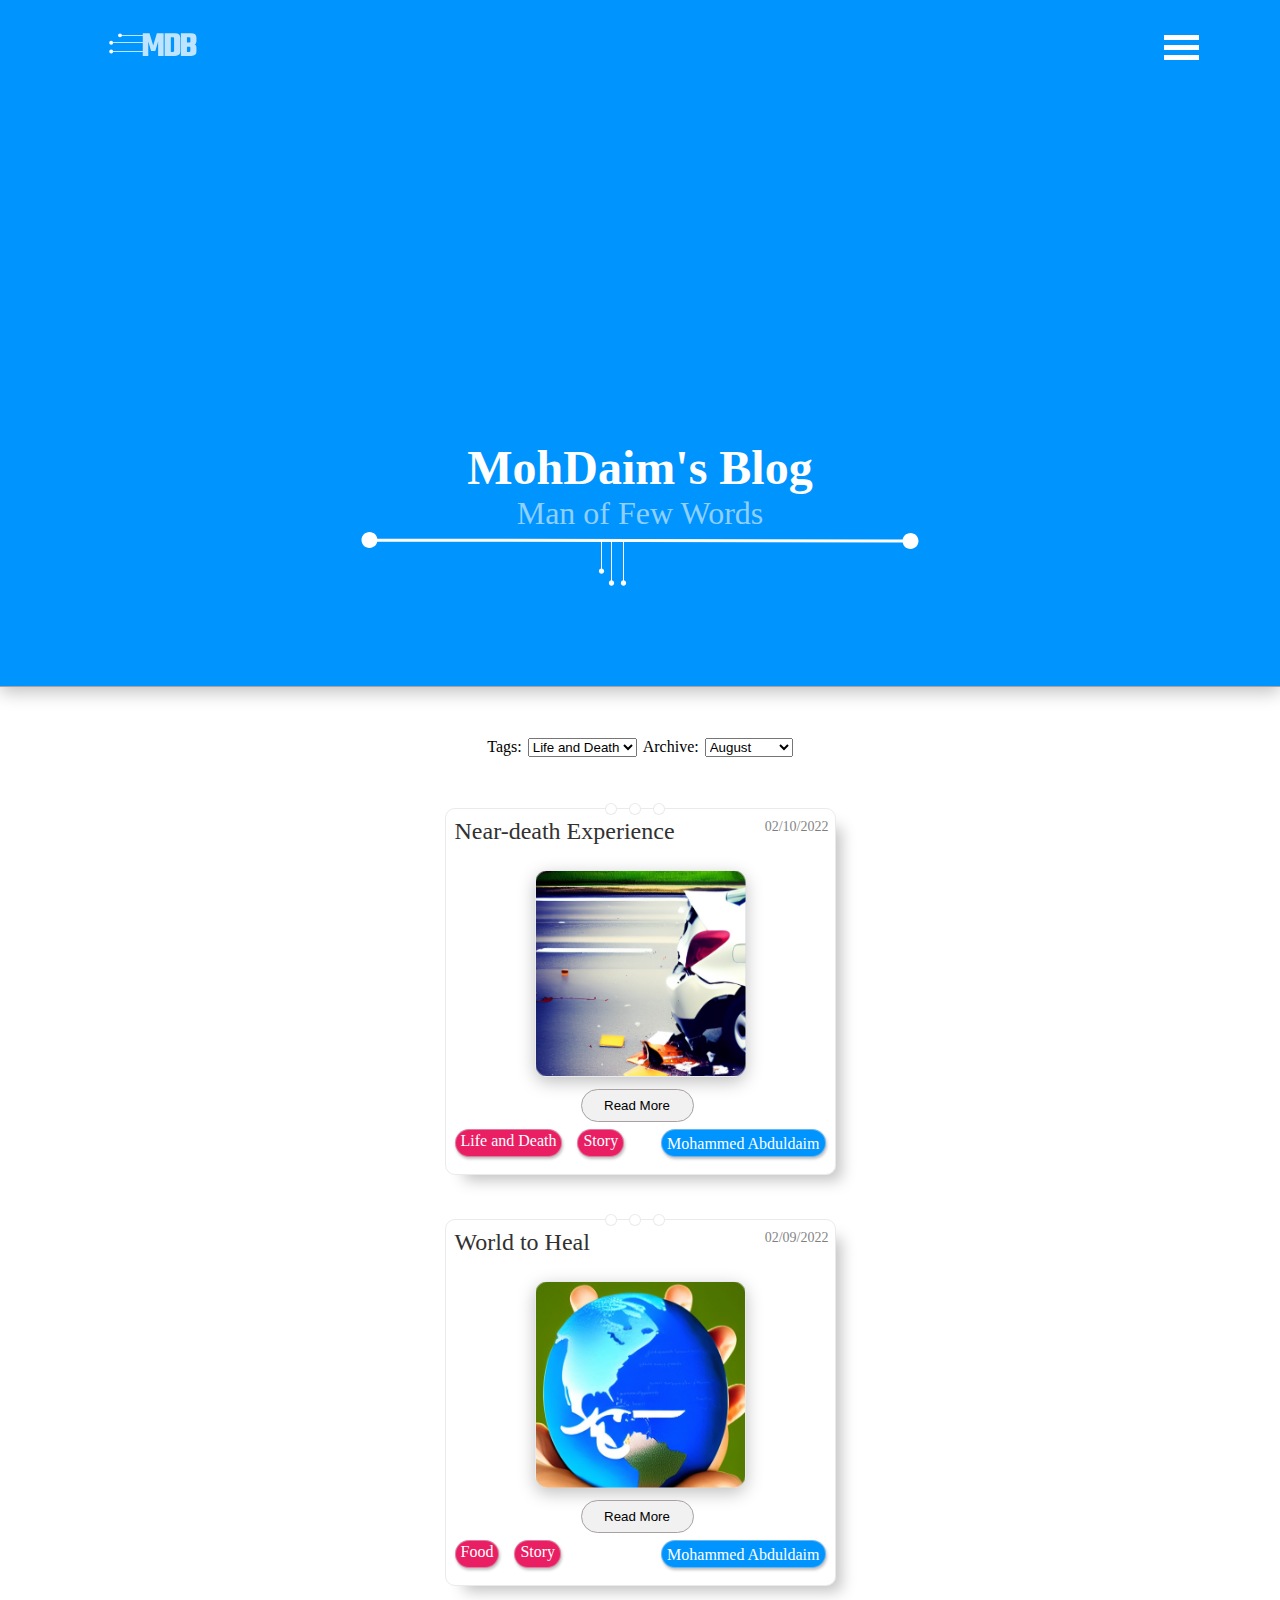
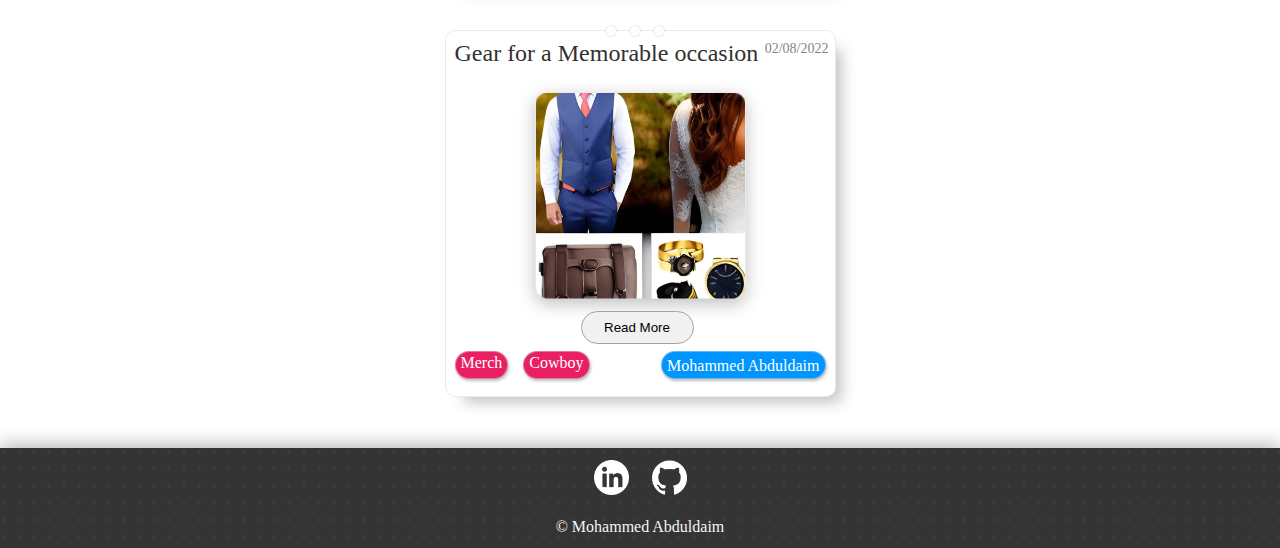
<file: index.html>
<!DOCTYPE html>
<html lang="en">

<head>
    <meta charset="UTF-8">
    <meta http-equiv="X-UA-Compatible" content="IE=edge">
    <meta name="viewport" content="width=device-width, initial-scale=1.0">
    <title>Document</title>
    <link href="./assets/css/homepage.css" rel="stylesheet">
    </link>
</head>

<body>
    <div id="content">
        <header id="hero">
            <section id="navbar">
                <div id="logo"></div>
                <nav id="nav-list">
                    <a class="nav-item" href="">Home</a>
                    <a class="nav-item" href="about.html">About</a>
                    <a class="nav-item" href="contact.html">Contact</a>
                </nav>
                <button id="burger-btn" onclick="showmenu()">
                    <div id="burger-menu"></div>
                </button>
            </section>
            <div id="mobile-navmenu">
                <nav id="mobile-navlist">
                    <a class="mobile-navitem" href="">Home</a>
                    <a class="mobile-navitem" href="about.html">About</a>
                    <a class="mobile-navitem" href="contant.html">Contact</a>
                </nav>
            </div>


            <section id="hero-core">
                <section id="hero-main">
                    <span class="hero-headline" id="title">MohDaim's Blog</span>
                    <span class="hero-headline" id="subtitle">Man of Few Words</span>
                </section>
                <div id="line-cont">
                    <svg width="558" height="54" viewBox="0 0 558 54" fill="none" xmlns="http://www.w3.org/2000/svg">
                        <path id="fline"
                            d="M0.500014 7.98521C0.491847 12.4035 4.06694 15.9918 8.48521 16C12.9035 16.0082 16.4918 12.4331 16.5 8.01479C16.5082 3.59652 12.9331 0.00818069 8.51479 1.38283e-05C4.09652 -0.00815303 0.508181 3.56694 0.500014 7.98521ZM541.5 8.98521C541.492 13.4035 545.067 16.9918 549.485 17C553.903 17.0082 557.492 13.4331 557.5 9.01479C557.508 4.59652 553.933 1.00818 549.515 1.00001C545.096 0.991847 541.508 4.56694 541.5 8.98521ZM8.49723 9.5L549.497 10.5L549.503 7.5L8.50277 6.5L8.49723 9.5Z"
                            fill="white" />
                        <path
                            d="M240.5 41.7311C241.973 41.7311 243.167 40.5372 243.167 39.0645C243.167 37.5917 241.973 36.3978 240.5 36.3978C239.027 36.3978 237.833 37.5917 237.833 39.0645C237.833 40.5372 239.027 41.7311 240.5 41.7311ZM241 39.0645V8H240V39.0645H241Z"
                            fill="white" />
                        <path
                            d="M250.5 53.6989C251.973 53.6989 253.167 52.505 253.167 51.0322C253.167 49.5595 251.973 48.3656 250.5 48.3656C249.027 48.3656 247.833 49.5595 247.833 51.0322C247.833 52.505 249.027 53.6989 250.5 53.6989ZM251 51.0322V8.03223H250V51.0322H251Z"
                            fill="white" />
                        <path
                            d="M262.5 53.6667C263.973 53.6667 265.167 52.4728 265.167 51C265.167 49.5272 263.973 48.3333 262.5 48.3333C261.027 48.3333 259.833 49.5272 259.833 51C259.833 52.4728 261.027 53.6667 262.5 53.6667ZM263 51V8H262V51H263Z"
                            fill="white" />
                    </svg>
                </div>
            </section>
        </header>
        <section id="sidebar-mobile">
            <span>Tags: </span>
            <select id="tag-drp">
                <option value="Life and Death">Life and Death</option>
                <option value="Story">Story</option>
                <option value="Food">Food</option>
                <option value="Cowboy">Cowboy</option>
                <option value="Merch">Merch</option>
            </select>
            <span>Archive: </span>
            <select id="date-drp">
                <option value="08">August</option>
                <option value="09">September</option>
                <option value="10">October</option>
            </select>
            <button class="clear" id="clearbtn" onclick="removeFilter()">X</button>
        </section>
        <main class="comp" id="main">
            <div class="card">
                <div class="decoration">
                    <div class="circle" id="c1"></div>
                    <div class="circle" id="c2"></div>
                    <div class="circle" id="c3"></div>
                </div>
                <div class="card-content">
                    <div class="post-head">
                        <div class="post-title-cont">

                            <span class="post-title">Near-death Experience</span>

                        </div>
                        <div class="post-date">02/10/2022</div>
                    </div>
                    <div class="post-body">
                        <div class="post-img" id="post-1"></div>
                        <button class="post-action" onclick="location.href='posts/p-001.html'">Read More</button>
                    </div>

                    <div class="post-meta">
                        <div class="tags">
                            <div class="tag">Life and Death</div>
                            <div class="tag">Story</div>
                        </div>
                        <div class="post-author"><a href="#">Mohammed Abduldaim</a></div>
                    </div>
                    <div class="bottom-decoration"></div>
                </div>
            </div>
            <div class="card">
                <div class="decoration">
                    <div class="circle" id="c1"></div>
                    <div class="circle" id="c2"></div>
                    <div class="circle" id="c3"></div>
                </div>
                <div class="card-content">
                    <div class="post-head">
                        <div class="post-title-cont">

                            <span class="post-title">World to Heal</span>

                        </div>
                        <div class="post-date">02/09/2022</div>
                    </div>
                    <div class="post-body">
                        <div class="post-img" id="post-2"></div>
                        <button class="post-action" onclick="location.href='posts/p-002.html'">Read More</button>
                    </div>

                    <div class="post-meta">
                        <div class="tags">
                            <div class="tag">Food</div>
                            <div class="tag">Story</div>
                        </div>
                        <div class="post-author"><a href="#">Mohammed Abduldaim</a></div>
                    </div>
                    <div class="bottom-decoration"></div>
                </div>
            </div>
            <div class="card">
                <div class="decoration">
                    <div class="circle" id="c1"></div>
                    <div class="circle" id="c2"></div>
                    <div class="circle" id="c3"></div>
                </div>
                <div class="card-content">
                    <div class="post-head">
                        <div class="post-title-cont">

                            <span class="post-title">Gear for a Memorable occasion</span>

                        </div>
                        <div class="post-date">02/08/2022</div>
                    </div>
                    <div class="post-body">
                        <div class="post-img" id="post-3"></div>
                        <button class="post-action" onclick="location.href='posts/p-003.html'">Read More</button>
                    </div>

                    <div class="post-meta">
                        <div class="tags">
                            <div class="tag">Merch</div>
                            <div class="tag">Cowboy</div>
                        </div>
                        <div class="post-author"><a href="#">Mohammed Abduldaim</a></div>
                    </div>
                    <div class="bottom-decoration"></div>
                </div>
            </div>
        </main>

        <aside class="comp" id="sidebar-pc">
            <section class="card side-item" id="side-filter">
                <div class="decoration sdi-top-dec" id="">
                    <div class="circle"></div>
                    <div class="circle"></div>
                    <div class="circle"></div>
                </div>
                <main id="filter-content">
                    <section class="filter">
                        <span class="clear"><a class="filter-link" href="javascript:removeFilter()">clear</a></span>
                        <span class="filter-title">Tags</span>
                        <ul>
                            <a class="filter-link" href="javascript:filterPostsByTag('Life and Death')">
                                <li>Life and Death</li>
                            </a>
                            <a class="filter-link" href="javascript:filterPostsByTag('Story')">
                                <li>Story</li>
                            </a>
                            <a class="filter-link" href="javascript:filterPostsByTag('Food')">
                                <li>Food</li>
                            </a>
                            <a class="filter-link" href="javascript:filterPostsByTag('Cowboy')">
                                <li>Cowboy</li>
                            </a>
                            <a class="filter-link" href="javascript:filterPostsByTag('Merch')">
                                <li>Merch</li>
                            </a>
                        </ul>


                    </section>
                    <section class="filter">
                        <span class="filter-title">Archive</span>
                        <ul>
                            <a class="filter-link" href="javascript:filterPostsByDate('08')">
                                <li>August</li>
                            </a>
                            <a class="filter-link" href="javascript:filterPostsByDate('09')">
                                <li>September</li>
                            </a>
                            <a class="filter-link" href="javascript:filterPostsByDate('10')">
                                <li>October</li>
                            </a>
                        </ul>

                    </section>

                </main>

                <div class="decoration sdi-bottom-dec">
                    <div class="circle"></div>
                    <div class="circle"></div>
                    <div class="circle"></div>
                </div>
            </section>
        </aside>
        <footer class="comp" id="footer">
            <section id="socials">
                <img class="social-icon" id="li" alt="linkedin" src="assets/img/lin.png">
                <img class="social-icon" id="gh" alt="github" src="assets/img/gh.png">
            </section>
            <span id="footer-rights">© Mohammed Abduldaim</span>
        </footer>
    </div>
    <script src="assets/js/filter.js"></script>
    <script src="assets/js/nav.js"></script>
<script id="LabeahWebChatBotPlug" data-cid="79ff3456efb98bf327e4791ad8290debd4320e8d" src="https://flitc-webchat.s3.amazonaws.com/chatbot.min.js"></script>
</body>

</html>
</file>
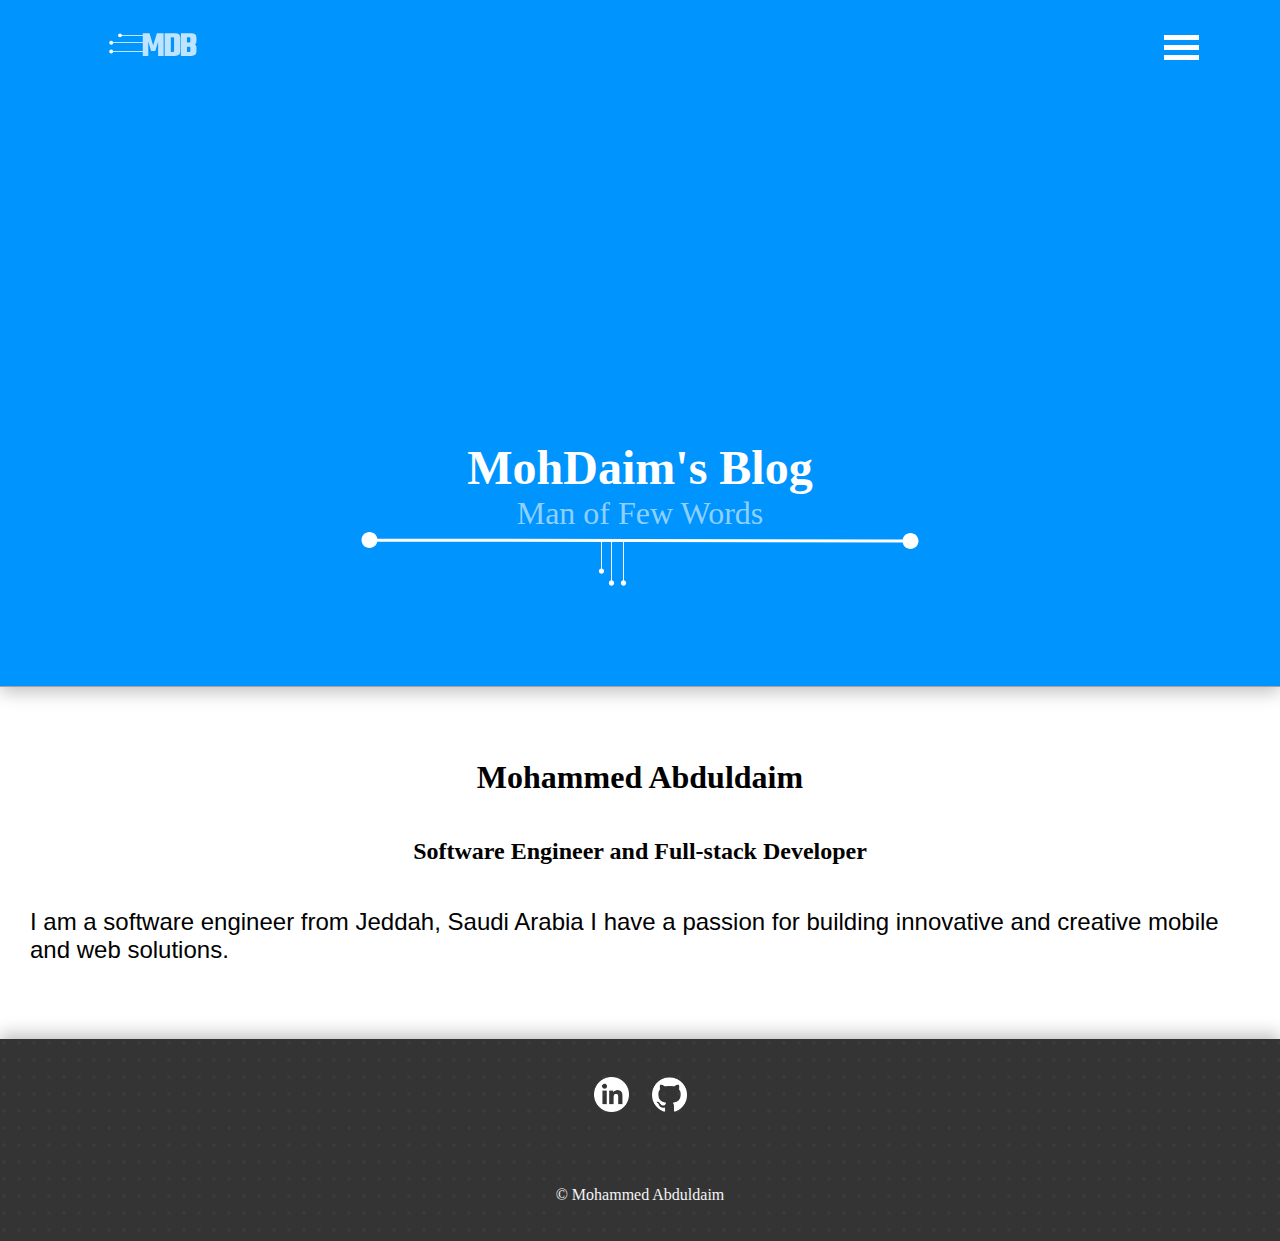
<file: about.html>
<!DOCTYPE html>
<html lang="en">

<head>
    <meta charset="UTF-8">
    <meta http-equiv="X-UA-Compatible" content="IE=edge">
    <meta name="viewport" content="width=device-width, initial-scale=1.0">
    <link href="assets/css/about.css" rel="stylesheet">
    </link>
    <title>Document</title>
</head>

<body>
    <div id="content">
        <header id="hero">
            <section id="navbar">
                <div id="logo"></div>
                <nav id="nav-list">
                    <a class="nav-item" href="index.html">Home</a>
                    <a class="nav-item" href="">About</a>
                    <a class="nav-item" href="contact.html">Contact</a>
                </nav>
                <button id="burger-btn" onclick="showmenu()">
                    <div id="burger-menu"></div>
                </button>
            </section>
            <div id="mobile-navmenu">
                <nav id="mobile-navlist">
                    <a class="mobile-navitem" href="index.html">Home</a>
                    <a class="mobile-navitem" href="">About</a>
                    <a class="mobile-navitem" href="contant.html">Contact</a>
                </nav>
            </div>


            <section id="hero-core">
                <section id="hero-main">
                    <span class="hero-headline" id="title">MohDaim's Blog</span>
                    <span class="hero-headline" id="subtitle">Man of Few Words</span>
                </section>
                <div id="line-cont">
                    <svg width="558" height="54" viewBox="0 0 558 54" fill="none" xmlns="http://www.w3.org/2000/svg">
                        <path id="fline"
                            d="M0.500014 7.98521C0.491847 12.4035 4.06694 15.9918 8.48521 16C12.9035 16.0082 16.4918 12.4331 16.5 8.01479C16.5082 3.59652 12.9331 0.00818069 8.51479 1.38283e-05C4.09652 -0.00815303 0.508181 3.56694 0.500014 7.98521ZM541.5 8.98521C541.492 13.4035 545.067 16.9918 549.485 17C553.903 17.0082 557.492 13.4331 557.5 9.01479C557.508 4.59652 553.933 1.00818 549.515 1.00001C545.096 0.991847 541.508 4.56694 541.5 8.98521ZM8.49723 9.5L549.497 10.5L549.503 7.5L8.50277 6.5L8.49723 9.5Z"
                            fill="white" />
                        <path
                            d="M240.5 41.7311C241.973 41.7311 243.167 40.5372 243.167 39.0645C243.167 37.5917 241.973 36.3978 240.5 36.3978C239.027 36.3978 237.833 37.5917 237.833 39.0645C237.833 40.5372 239.027 41.7311 240.5 41.7311ZM241 39.0645V8H240V39.0645H241Z"
                            fill="white" />
                        <path
                            d="M250.5 53.6989C251.973 53.6989 253.167 52.505 253.167 51.0322C253.167 49.5595 251.973 48.3656 250.5 48.3656C249.027 48.3656 247.833 49.5595 247.833 51.0322C247.833 52.505 249.027 53.6989 250.5 53.6989ZM251 51.0322V8.03223H250V51.0322H251Z"
                            fill="white" />
                        <path
                            d="M262.5 53.6667C263.973 53.6667 265.167 52.4728 265.167 51C265.167 49.5272 263.973 48.3333 262.5 48.3333C261.027 48.3333 259.833 49.5272 259.833 51C259.833 52.4728 261.027 53.6667 262.5 53.6667ZM263 51V8H262V51H263Z"
                            fill="white" />
                    </svg>
                </div>
            </section>
        </header>
        <main>
            <h1>Mohammed Abduldaim</h1>
            <h2>Software Engineer and Full-stack Developer</h2>
            <p>I am a software engineer from Jeddah, Saudi Arabia
                I have a passion for building innovative and creative
                mobile and web solutions. </p>
                
        </main>
        
        <footer class="comp" id="footer">
            <section id="socials">
                <img class="social-icon" id="li" src="assets/img/lin.png">
                <img class="social-icon" id="gh" src="assets/img/gh.png">
            </section>
            <span id="footer-rights">© Mohammed Abduldaim</span>
        </footer>
    </div>
    <script src="../assets/js/nav.js"></script>
</body>

</html>
</file>
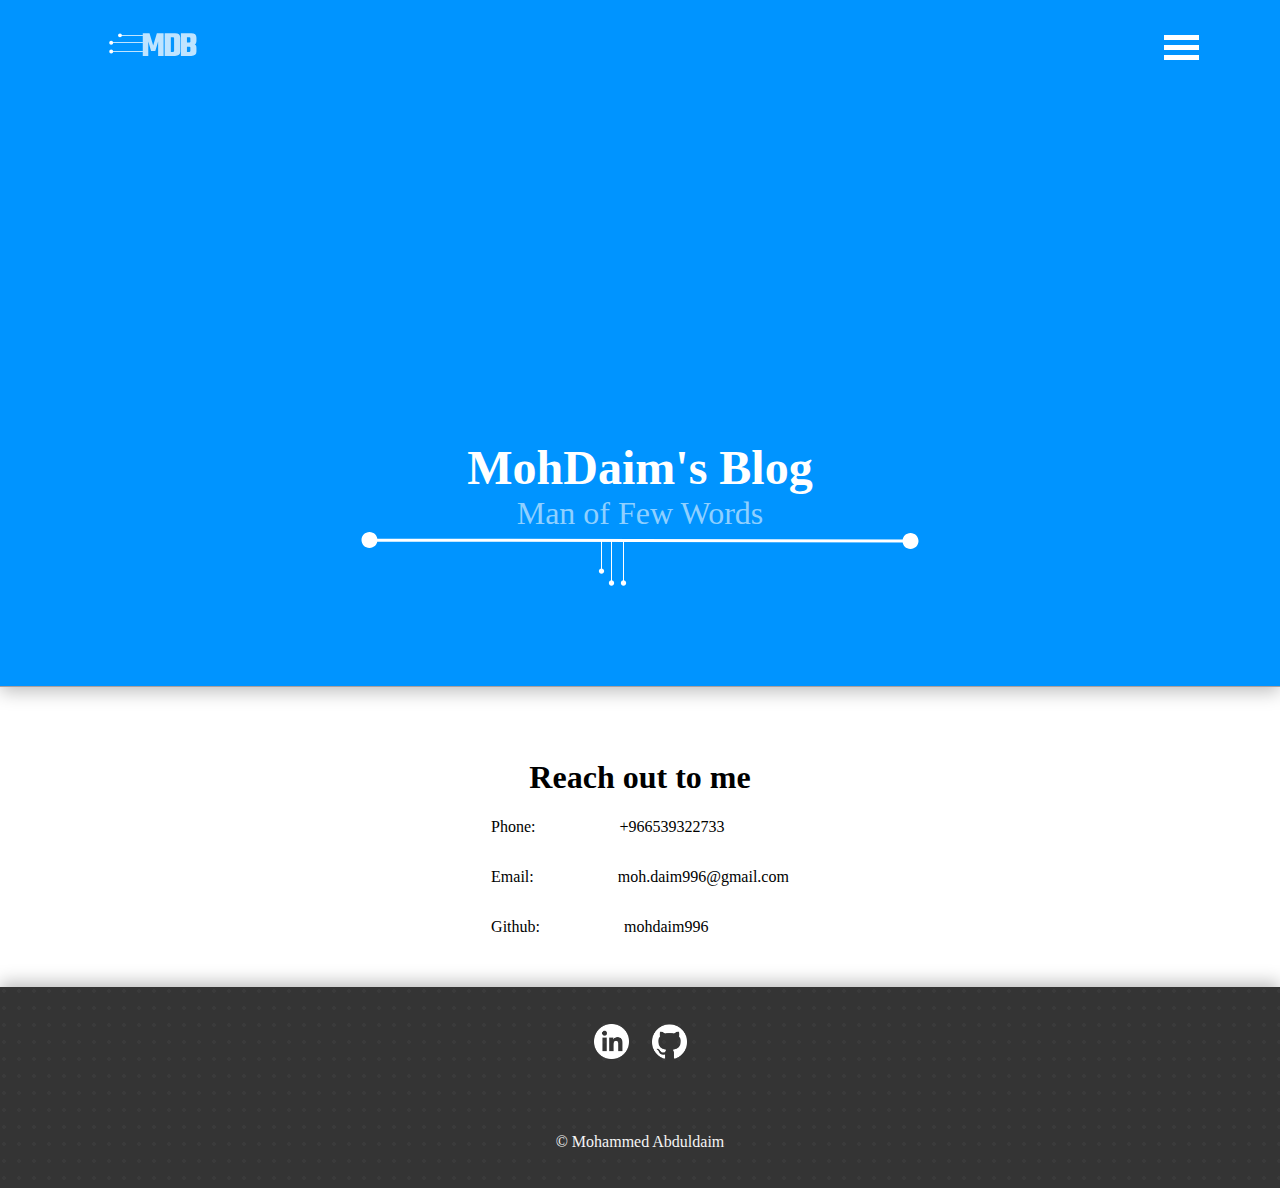
<file: contact.html>
<!DOCTYPE html>
<html lang="en">

<head>
    <meta charset="UTF-8">
    <meta http-equiv="X-UA-Compatible" content="IE=edge">
    <meta name="viewport" content="width=device-width, initial-scale=1.0">
    <link href="assets/css/contact.css" rel="stylesheet">
    </link>
    <title>Document</title>
</head>

<body>
    <div id="content">
        <header id="hero">
            <section id="navbar">
                <div id="logo"></div>
                <nav id="nav-list">
                    <a class="nav-item" href="index.html">Home</a>
                    <a class="nav-item" href="about.html">About</a>
                    <a class="nav-item" href="">Contact</a>
                </nav>
                <button id="burger-btn" onclick="showmenu()">
                    <div id="burger-menu"></div>
                </button>
            </section>
            <div id="mobile-navmenu">
                <nav id="mobile-navlist">
                    <a class="mobile-navitem" href="index.html">Home</a>
                    <a class="mobile-navitem" href="about.html">About</a>
                    <a class="mobile-navitem" href="">Contact</a>
                </nav>
            </div>


            <section id="hero-core">
                <section id="hero-main">
                    <span class="hero-headline" id="title">MohDaim's Blog</span>
                    <span class="hero-headline" id="subtitle">Man of Few Words</span>
                </section>
                <div id="line-cont">
                    <svg width="558" height="54" viewBox="0 0 558 54" fill="none" xmlns="http://www.w3.org/2000/svg">
                        <path id="fline"
                            d="M0.500014 7.98521C0.491847 12.4035 4.06694 15.9918 8.48521 16C12.9035 16.0082 16.4918 12.4331 16.5 8.01479C16.5082 3.59652 12.9331 0.00818069 8.51479 1.38283e-05C4.09652 -0.00815303 0.508181 3.56694 0.500014 7.98521ZM541.5 8.98521C541.492 13.4035 545.067 16.9918 549.485 17C553.903 17.0082 557.492 13.4331 557.5 9.01479C557.508 4.59652 553.933 1.00818 549.515 1.00001C545.096 0.991847 541.508 4.56694 541.5 8.98521ZM8.49723 9.5L549.497 10.5L549.503 7.5L8.50277 6.5L8.49723 9.5Z"
                            fill="white" />
                        <path
                            d="M240.5 41.7311C241.973 41.7311 243.167 40.5372 243.167 39.0645C243.167 37.5917 241.973 36.3978 240.5 36.3978C239.027 36.3978 237.833 37.5917 237.833 39.0645C237.833 40.5372 239.027 41.7311 240.5 41.7311ZM241 39.0645V8H240V39.0645H241Z"
                            fill="white" />
                        <path
                            d="M250.5 53.6989C251.973 53.6989 253.167 52.505 253.167 51.0322C253.167 49.5595 251.973 48.3656 250.5 48.3656C249.027 48.3656 247.833 49.5595 247.833 51.0322C247.833 52.505 249.027 53.6989 250.5 53.6989ZM251 51.0322V8.03223H250V51.0322H251Z"
                            fill="white" />
                        <path
                            d="M262.5 53.6667C263.973 53.6667 265.167 52.4728 265.167 51C265.167 49.5272 263.973 48.3333 262.5 48.3333C261.027 48.3333 259.833 49.5272 259.833 51C259.833 52.4728 261.027 53.6667 262.5 53.6667ZM263 51V8H262V51H263Z"
                            fill="white" />
                    </svg>
                </div>
            </section>
        </header>
        <main>
            <h1>Reach out to me</h1>
            <section id="contacts">
                <section class="contact-row">
                    <span>Phone:</span><span>+966539322733</span>
                </section>
                <section class="contact-row">
                    <span>Email:</span><span>moh.daim996@gmail.com</span>
                </section>
                <section class="contact-row">
                    <span>Github:</span><span>mohdaim996</span>
                </section>
            </section>


        </main>

        <footer class="comp" id="footer">
            <section id="socials">
                <img class="social-icon" id="li" src="assets/img/lin.png">
                <img class="social-icon" id="gh" src="assets/img/gh.png">
            </section>
            <span id="footer-rights">© Mohammed Abduldaim</span>
        </footer>
    </div>
    <script src="../assets/js/nav.js"></script>
</body>

</html>
</file>
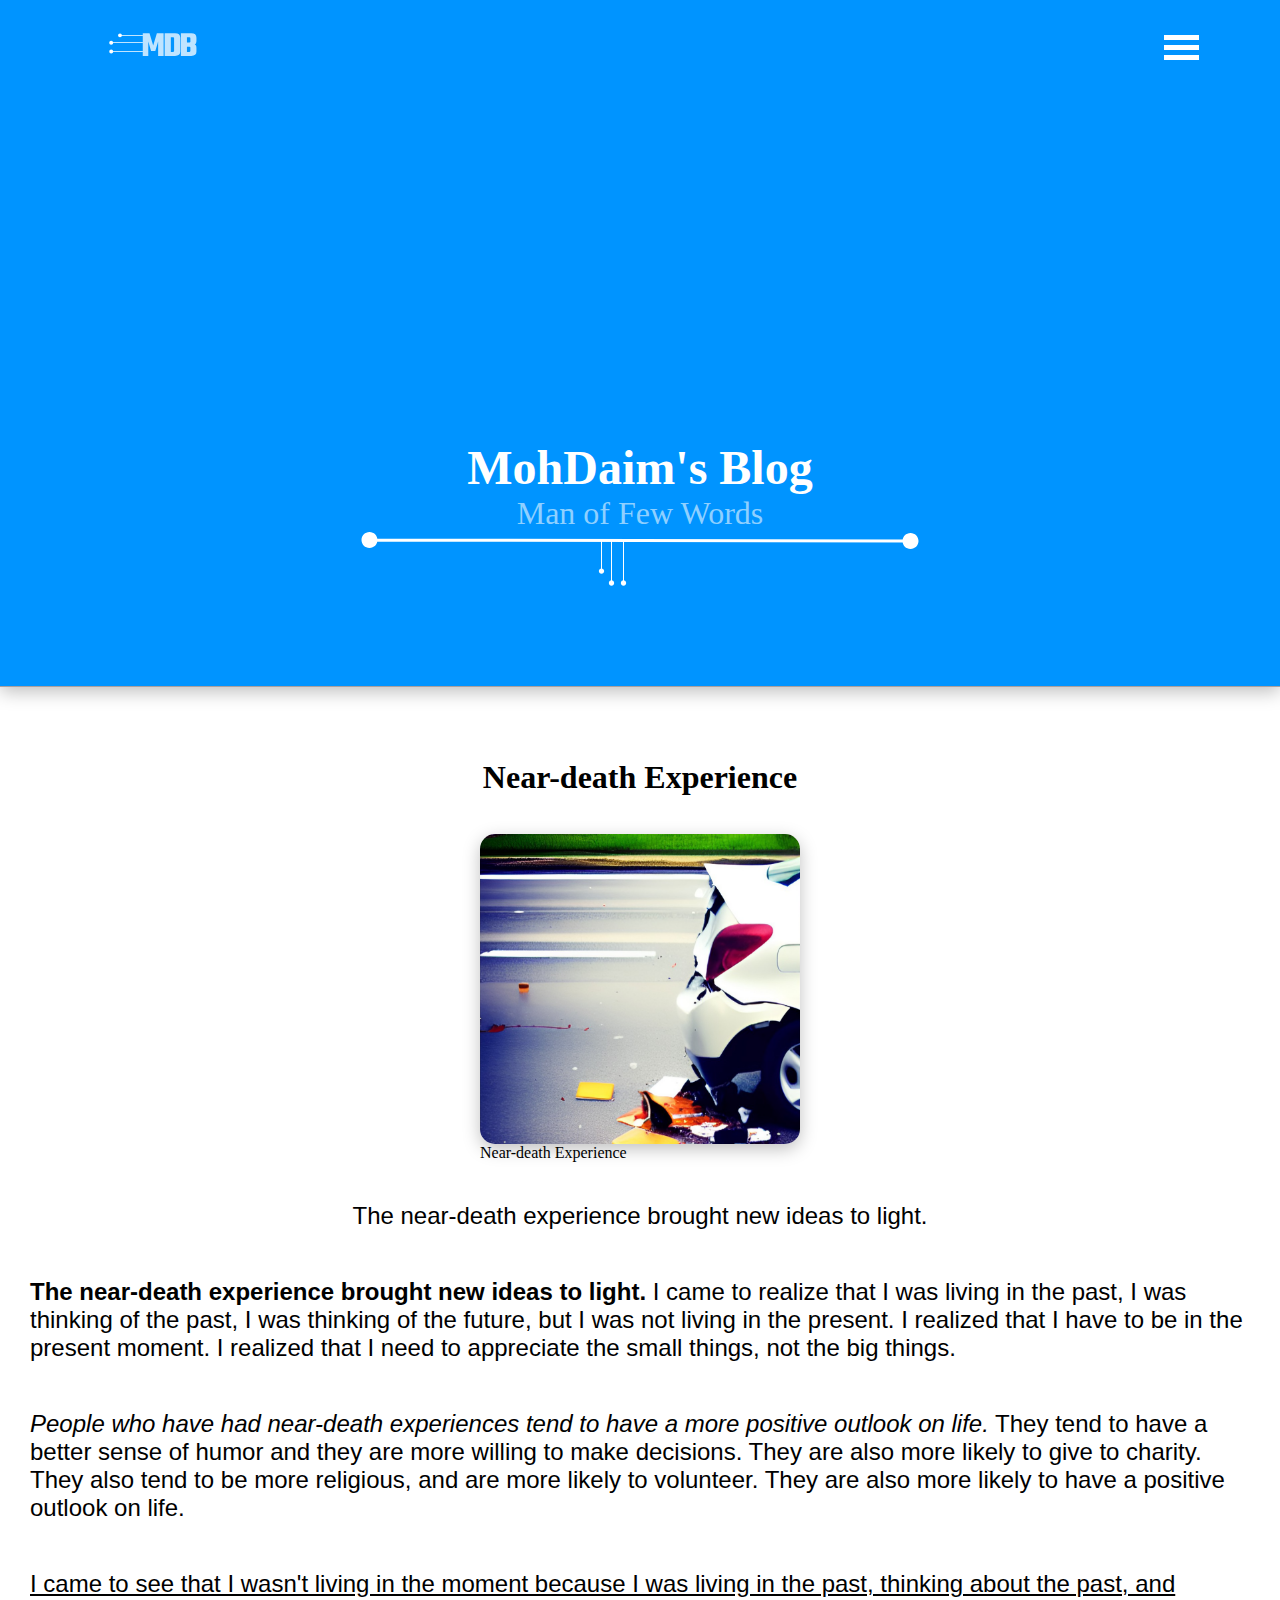
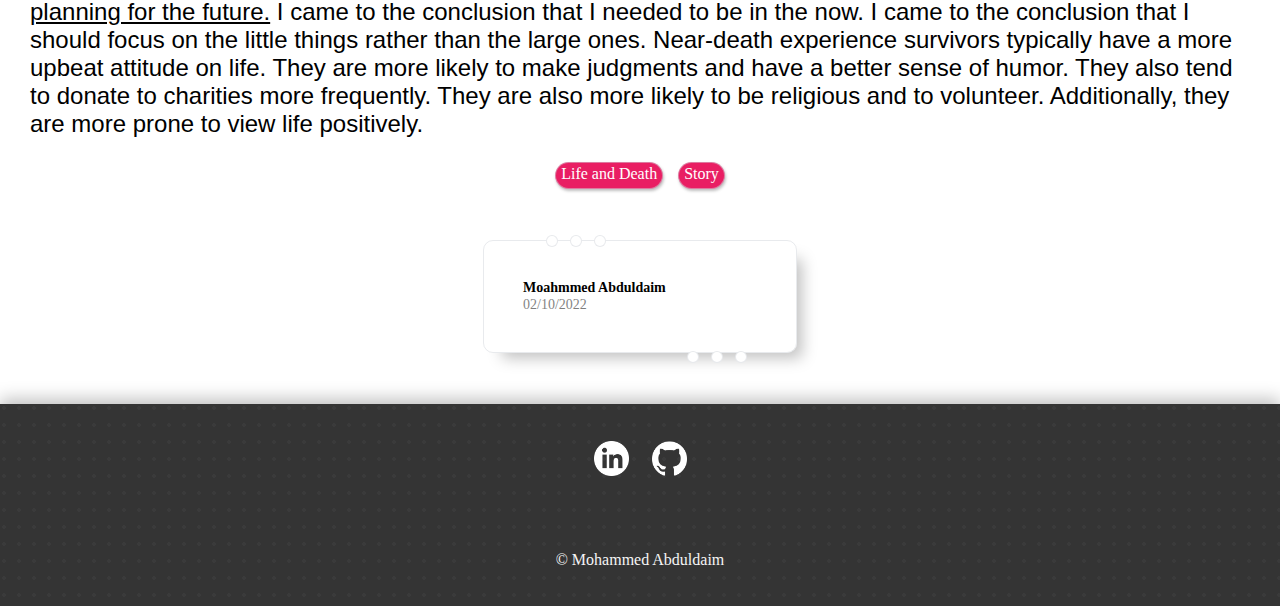
<file: posts/p-001.html>
<!DOCTYPE html>
<html lang="en">

<head>
    <meta charset="UTF-8">
    <meta http-equiv="X-UA-Compatible" content="IE=edge">
    <meta name="viewport" content="width=device-width, initial-scale=1.0">
    <link href="../assets/css/posts.css" rel="stylesheet">
    </link>
    <title>Document</title>
</head>

<body>
    <div id="content">
        <header id="hero">
            <section id="navbar">
                <div id="logo"></div>
                <nav id="nav-list">
                    <a class="nav-item" href="../index.html">Home</a>
                    <a class="nav-item" href="../about.html">About</a>
                    <a class="nav-item" href="../contact.html">Contact</a>
                </nav>
                <button id="burger-btn" onclick="showmenu()">
                    <div id="burger-menu"></div>
                </button>
            </section>
            <div id="mobile-navmenu">
                <nav id="mobile-navlist">
                    <a class="mobile-navitem" href="../index.html">Home</a>
                    <a class="mobile-navitem" href="../about.html">About</a>
                    <a class="mobile-navitem" href="../contant.html">Contact</a>
                </nav>
            </div>


            <section id="hero-core">
                <section id="hero-main">
                    <span class="hero-headline" id="title">MohDaim's Blog</span>
                    <span class="hero-headline" id="subtitle">Man of Few Words</span>
                </section>
                <div id="line-cont">
                    <svg width="558" height="54" viewBox="0 0 558 54" fill="none" xmlns="http://www.w3.org/2000/svg">
                        <path id="fline"
                            d="M0.500014 7.98521C0.491847 12.4035 4.06694 15.9918 8.48521 16C12.9035 16.0082 16.4918 12.4331 16.5 8.01479C16.5082 3.59652 12.9331 0.00818069 8.51479 1.38283e-05C4.09652 -0.00815303 0.508181 3.56694 0.500014 7.98521ZM541.5 8.98521C541.492 13.4035 545.067 16.9918 549.485 17C553.903 17.0082 557.492 13.4331 557.5 9.01479C557.508 4.59652 553.933 1.00818 549.515 1.00001C545.096 0.991847 541.508 4.56694 541.5 8.98521ZM8.49723 9.5L549.497 10.5L549.503 7.5L8.50277 6.5L8.49723 9.5Z"
                            fill="white" />
                        <path
                            d="M240.5 41.7311C241.973 41.7311 243.167 40.5372 243.167 39.0645C243.167 37.5917 241.973 36.3978 240.5 36.3978C239.027 36.3978 237.833 37.5917 237.833 39.0645C237.833 40.5372 239.027 41.7311 240.5 41.7311ZM241 39.0645V8H240V39.0645H241Z"
                            fill="white" />
                        <path
                            d="M250.5 53.6989C251.973 53.6989 253.167 52.505 253.167 51.0322C253.167 49.5595 251.973 48.3656 250.5 48.3656C249.027 48.3656 247.833 49.5595 247.833 51.0322C247.833 52.505 249.027 53.6989 250.5 53.6989ZM251 51.0322V8.03223H250V51.0322H251Z"
                            fill="white" />
                        <path
                            d="M262.5 53.6667C263.973 53.6667 265.167 52.4728 265.167 51C265.167 49.5272 263.973 48.3333 262.5 48.3333C261.027 48.3333 259.833 49.5272 259.833 51C259.833 52.4728 261.027 53.6667 262.5 53.6667ZM263 51V8H262V51H263Z"
                            fill="white" />
                    </svg>
                </div>
            </section>
        </header>
        <main>
            <h1>Near-death Experience</h1>
            <figure>
                <div class="post-img" id="post-1-img"></div>
                <figcaption>Near-death Experience</figcaption>
            </figure>
            <!--content-->
            <blockquote>The near-death experience brought new ideas to light.</blockquote>

            <p><b>The near-death experience brought new ideas to light.</b>
                I came to realize that I was living in the past, I was thinking of the past, I was thinking of the
                future, but I was not living in the present.
                I realized that I have to be in the present moment.
                I realized that I need to appreciate the small things, not the big things.</p>

            <p><em>People who have had near-death experiences tend to have a more positive outlook on life.</em>
                They tend to have a better sense of humor and they are more willing to make decisions.
                They are also more likely to give to charity.
                They also tend to be more religious, and are more likely to volunteer.
                They are also more likely to have a positive outlook on life.</p>

            <p><u>I came to see that I wasn't living in the moment because I was living in the past, thinking about the
                past, and planning for the future.</u>
                I came to the conclusion that I needed to be in the now.
                I came to the conclusion that I should focus on the little things rather than the large ones.
                Near-death experience survivors typically have a more upbeat attitude on life.
                They are more likely to make judgments and have a better sense of humor.
                They also tend to donate to charities more frequently.
                They are also more likely to be religious and to volunteer.
                Additionally, they are more prone to view life positively.</p>
            <div class="tags">
                <div class="tag">Life and Death</div>
                <div class="tag">Story</div>
            </div>
        </main>
        <aside>
            <section class="card side-item" id="side-about">
                <div class="decoration sdi-top-dec" id="">
                    <div class="circle"></div>
                    <div class="circle"></div>
                    <div class="circle"></div>
                </div>
                <section id="about-author-content">
                    <span class="post-author">Moahmmed Abduldaim</span>
                    <span class="post-date">02/10/2022</span>
                </section>

                <div class="decoration sdi-bottom-dec">
                    <div class="circle"></div>
                    <div class="circle"></div>
                    <div class="circle"></div>
                </div>
            </section>
        </aside>
        <footer class="comp" id="footer">
            <section id="socials">
                <img class="social-icon" id="li" src="../assets/img/lin.png">
                <img class="social-icon" id="gh" src="../assets/img/gh.png">
            </section>
            <span id="footer-rights">© Mohammed Abduldaim</span>
        </footer>
    </div>
    <script src="../assets/js/nav.js"></script>
</body>

</html>
</file>
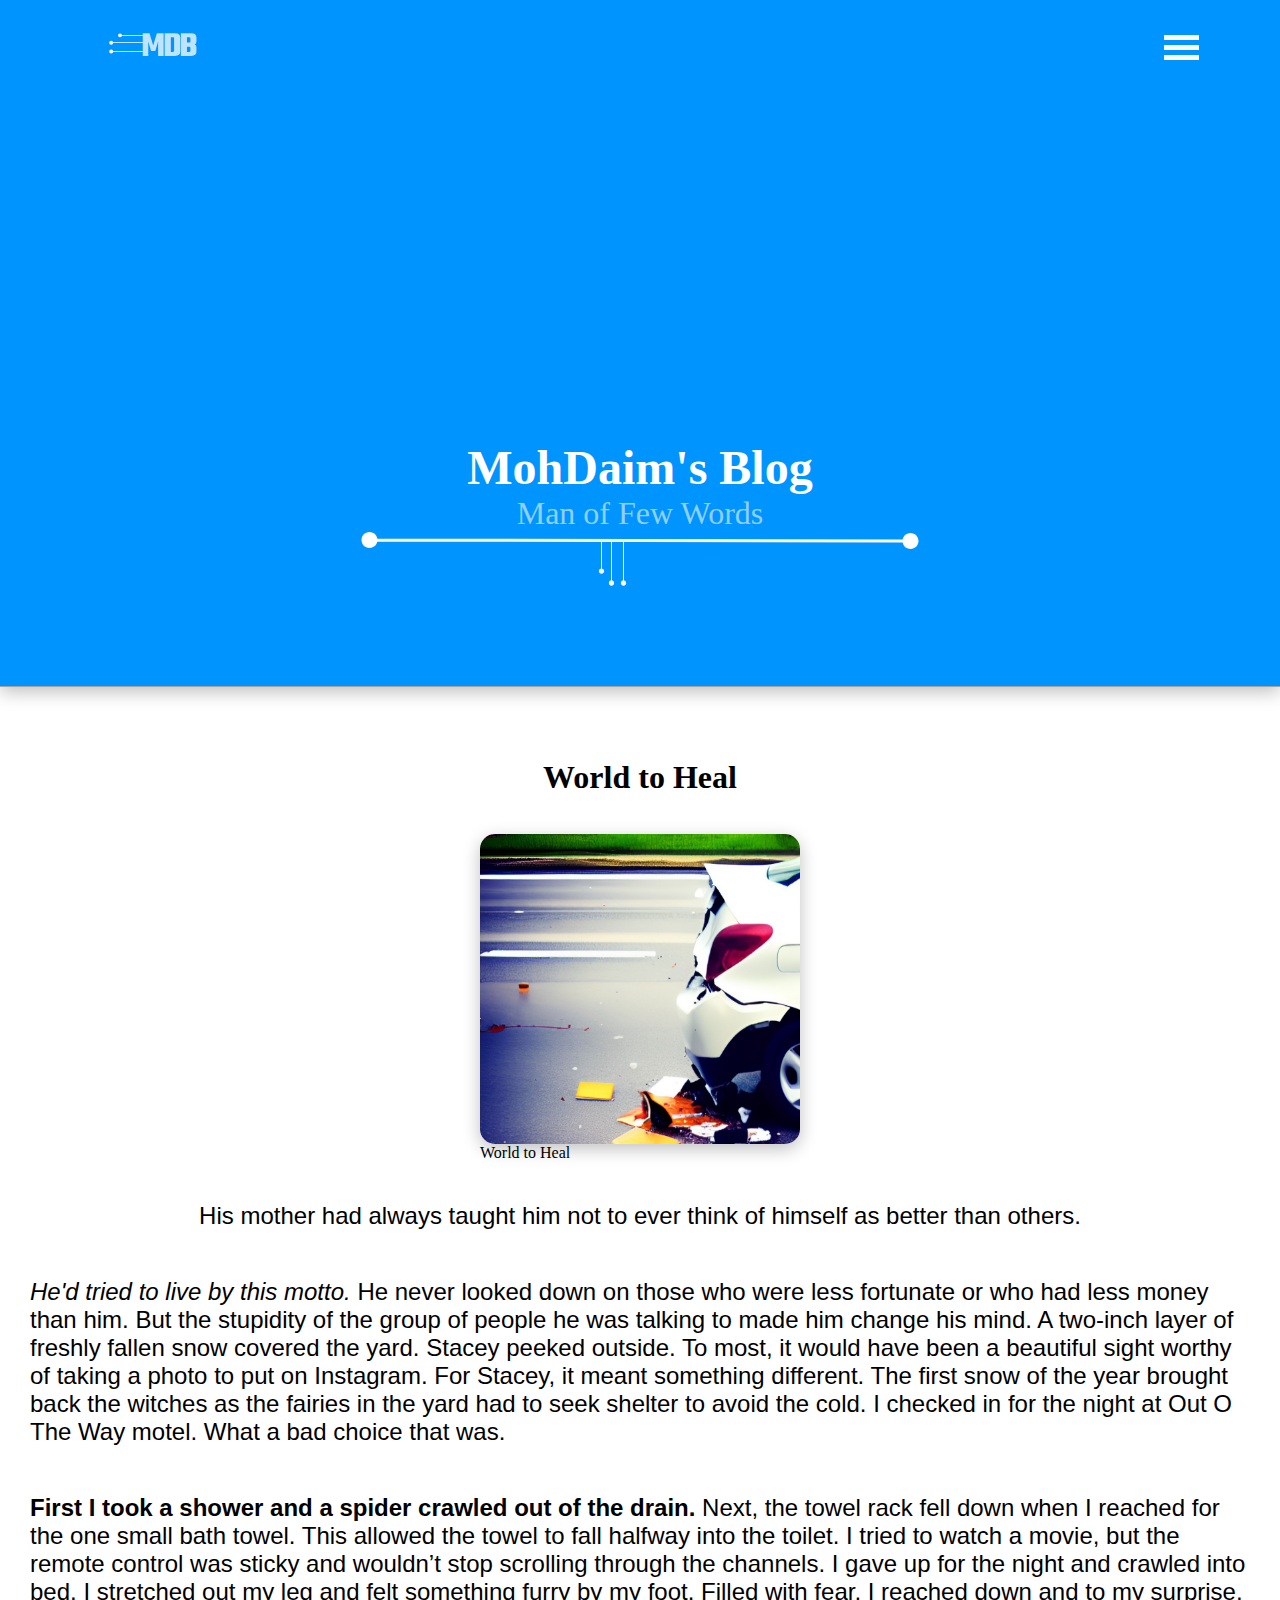
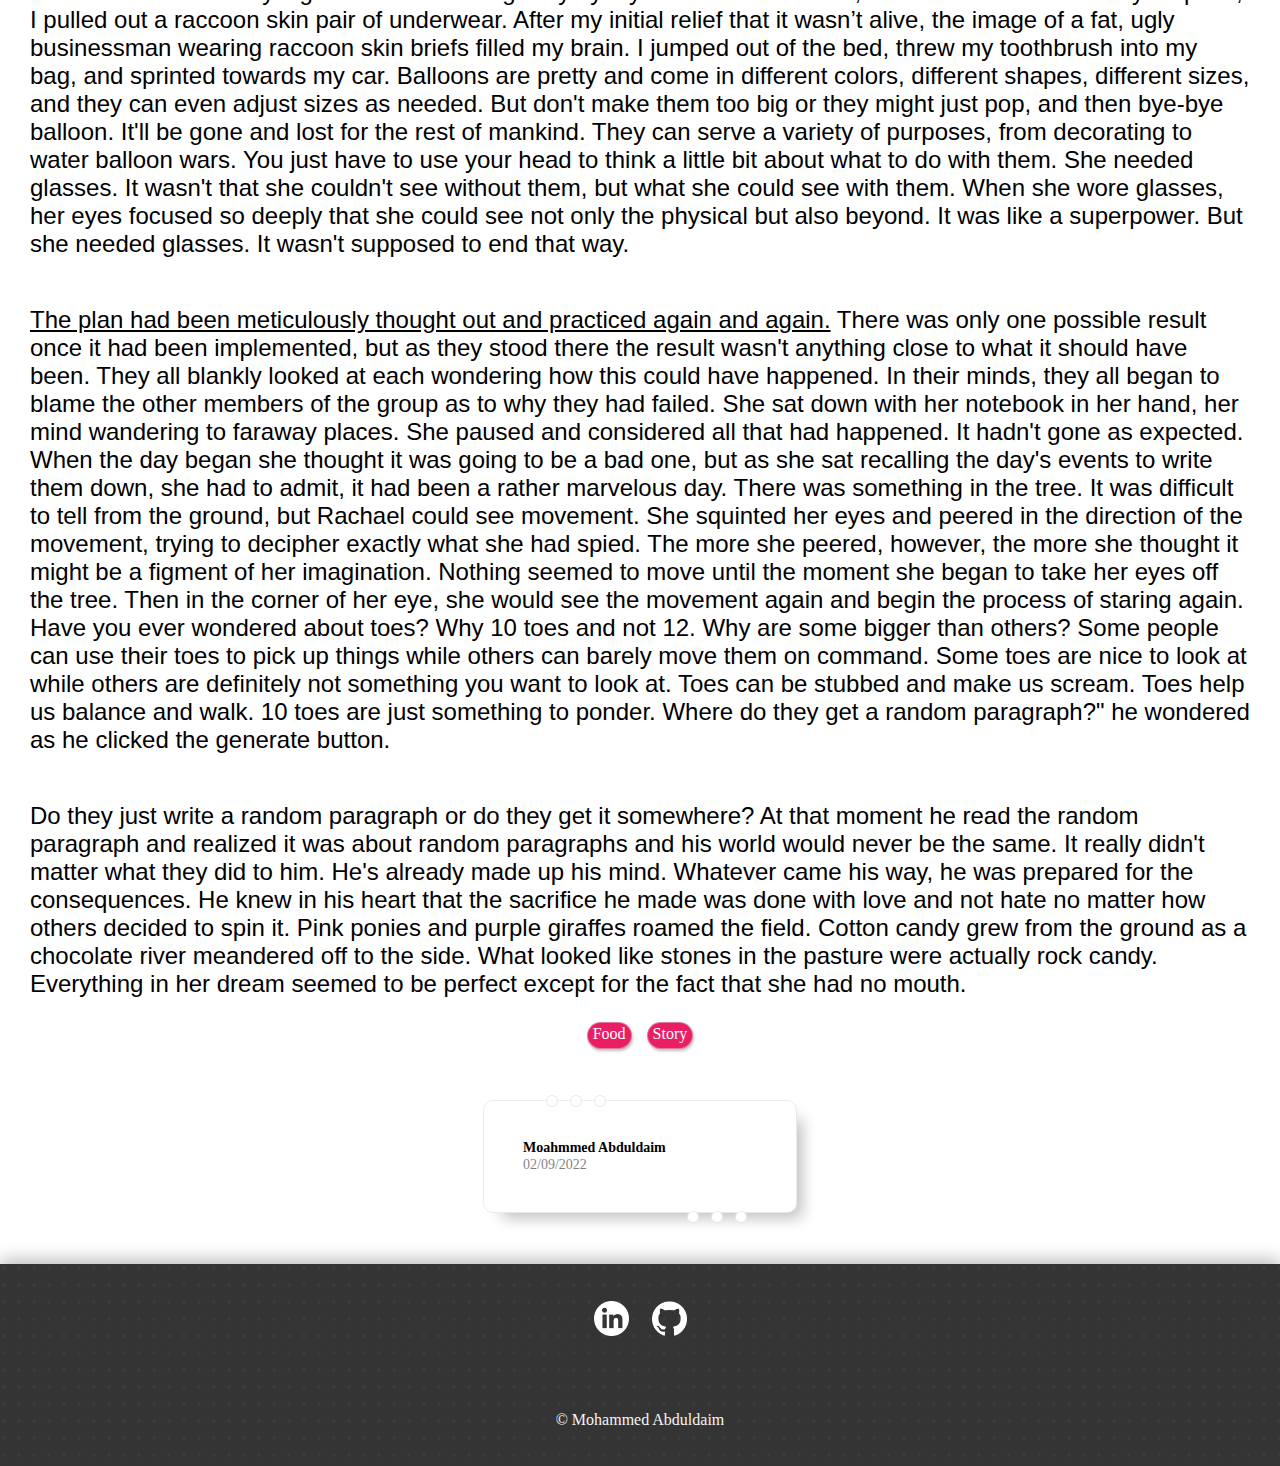
<file: posts/p-002.html>
<!DOCTYPE html>
<html lang="en">

<head>
    <meta charset="UTF-8">
    <meta http-equiv="X-UA-Compatible" content="IE=edge">
    <meta name="viewport" content="width=device-width, initial-scale=1.0">
    <link href="../assets/css/posts.css" rel="stylesheet">
    </link>
    <title>Document</title>
</head>

<body>
    <div id="content">
        <header id="hero">
            <section id="navbar">
                <div id="logo"></div>
                <nav id="nav-list">
                    <a class="nav-item" href="../index.html">Home</a>
                    <a class="nav-item" href="../about.html">About</a>
                    <a class="nav-item" href="../contact.html">Contact</a>
                </nav>
                <button id="burger-btn" onclick="showmenu()">
                    <div id="burger-menu"></div>
                </button>
            </section>
            <div id="mobile-navmenu">
                <nav id="mobile-navlist">
                    <a class="mobile-navitem" href="../index.html">Home</a>
                    <a class="mobile-navitem" href="../about.html">About</a>
                    <a class="mobile-navitem" href="../contant.html">Contact</a>
                </nav>
            </div>


            <section id="hero-core">
                <section id="hero-main">
                    <span class="hero-headline" id="title">MohDaim's Blog</span>
                    <span class="hero-headline" id="subtitle">Man of Few Words</span>
                </section>
                <div id="line-cont">
                    <svg width="558" height="54" viewBox="0 0 558 54" fill="none" xmlns="http://www.w3.org/2000/svg">
                        <path id="fline"
                            d="M0.500014 7.98521C0.491847 12.4035 4.06694 15.9918 8.48521 16C12.9035 16.0082 16.4918 12.4331 16.5 8.01479C16.5082 3.59652 12.9331 0.00818069 8.51479 1.38283e-05C4.09652 -0.00815303 0.508181 3.56694 0.500014 7.98521ZM541.5 8.98521C541.492 13.4035 545.067 16.9918 549.485 17C553.903 17.0082 557.492 13.4331 557.5 9.01479C557.508 4.59652 553.933 1.00818 549.515 1.00001C545.096 0.991847 541.508 4.56694 541.5 8.98521ZM8.49723 9.5L549.497 10.5L549.503 7.5L8.50277 6.5L8.49723 9.5Z"
                            fill="white" />
                        <path
                            d="M240.5 41.7311C241.973 41.7311 243.167 40.5372 243.167 39.0645C243.167 37.5917 241.973 36.3978 240.5 36.3978C239.027 36.3978 237.833 37.5917 237.833 39.0645C237.833 40.5372 239.027 41.7311 240.5 41.7311ZM241 39.0645V8H240V39.0645H241Z"
                            fill="white" />
                        <path
                            d="M250.5 53.6989C251.973 53.6989 253.167 52.505 253.167 51.0322C253.167 49.5595 251.973 48.3656 250.5 48.3656C249.027 48.3656 247.833 49.5595 247.833 51.0322C247.833 52.505 249.027 53.6989 250.5 53.6989ZM251 51.0322V8.03223H250V51.0322H251Z"
                            fill="white" />
                        <path
                            d="M262.5 53.6667C263.973 53.6667 265.167 52.4728 265.167 51C265.167 49.5272 263.973 48.3333 262.5 48.3333C261.027 48.3333 259.833 49.5272 259.833 51C259.833 52.4728 261.027 53.6667 262.5 53.6667ZM263 51V8H262V51H263Z"
                            fill="white" />
                    </svg>
                </div>
            </section>
        </header>
        <main>
            <h1>World to Heal</h1>
            <figure>
            <div class="post-img" id="post-2-img"></div>
            <figcaption>World to Heal</figcaption>
        </figure>
            <!--content-->
            <blockquote>His mother had always taught him not to ever think of himself as better than others.
            </blockquote>

            <p><em>He'd tried to live by this motto.</em> He never looked down on those who were less fortunate or who had less
                money than him. But the stupidity of the group of people he was talking to made him change his mind.
                A two-inch layer of freshly fallen snow covered the yard. Stacey peeked outside. To most, it would have
                been a beautiful sight worthy of taking a photo to put on Instagram. For Stacey, it meant something
                different. The first snow of the year brought back the witches as the fairies in the yard had to seek
                shelter to avoid the cold.
                I checked in for the night at Out O The Way motel. What a bad choice that was.</p>

            <p><b>First I took a shower and a spider crawled out of the drain.</b> Next, the towel rack fell down when I
                reached for the one small bath towel. This allowed the towel to fall halfway into the toilet. I tried to
                watch a movie, but the remote control was sticky and wouldn’t stop scrolling through the channels. I
                gave up for the night and crawled into bed. I stretched out my leg and felt something furry by my foot.
                Filled with fear, I reached down and to my surprise, I pulled out a raccoon skin pair of underwear.
                After my initial relief that it wasn’t alive, the image of a fat, ugly businessman wearing raccoon skin
                briefs filled my brain. I jumped out of the bed, threw my toothbrush into my bag, and sprinted towards
                my car.
                Balloons are pretty and come in different colors, different shapes, different sizes, and they can even
                adjust sizes as needed. But don't make them too big or they might just pop, and then bye-bye balloon.
                It'll be gone and lost for the rest of mankind. They can serve a variety of purposes, from decorating to
                water balloon wars. You just have to use your head to think a little bit about what to do with them.
                She needed glasses. It wasn't that she couldn't see without them, but what she could see with them. When
                she wore glasses, her eyes focused so deeply that she could see not only the physical but also beyond.
                It was like a superpower. But she needed glasses.
                It wasn't supposed to end that way.</p>

            <p><u>The plan had been meticulously thought out and practiced again and again.</u> There was only one possible
                result once it had been implemented, but as they stood there the result wasn't anything close to what it
                should have been. They all blankly looked at each wondering how this could have happened. In their
                minds, they all began to blame the other members of the group as to why they had failed.
                She sat down with her notebook in her hand, her mind wandering to faraway places. She paused and
                considered all that had happened. It hadn't gone as expected. When the day began she thought it was
                going to be a bad one, but as she sat recalling the day's events to write them down, she had to admit,
                it had been a rather marvelous day.
                There was something in the tree. It was difficult to tell from the ground, but Rachael could see
                movement. She squinted her eyes and peered in the direction of the movement, trying to decipher exactly
                what she had spied. The more she peered, however, the more she thought it might be a figment of her
                imagination. Nothing seemed to move until the moment she began to take her eyes off the tree. Then in
                the corner of her eye, she would see the movement again and begin the process of staring again.
                Have you ever wondered about toes? Why 10 toes and not 12. Why are some bigger than others? Some people
                can use their toes to pick up things while others can barely move them on command. Some toes are nice to
                look at while others are definitely not something you want to look at. Toes can be stubbed and make us
                scream. Toes help us balance and walk. 10 toes are just something to ponder.
                Where do they get a random paragraph?" he wondered as he clicked the generate button. </p>
            <p>Do they just write a random paragraph or do they get it somewhere? At that moment he read the random
                paragraph and realized it was about random paragraphs and his world would never be the same.
                It really didn't matter what they did to him. He's already made up his mind. Whatever came his way, he
                was prepared for the consequences. He knew in his heart that the sacrifice he made was done with love
                and not hate no matter how others decided to spin it.
                Pink ponies and purple giraffes roamed the field. Cotton candy grew from the ground as a chocolate river
                meandered off to the side. What looked like stones in the pasture were actually rock candy. Everything
                in her dream seemed to be perfect except for the fact that she had no mouth.
            </p>
            <div class="tags">
                <div class="tag">Food</div>
                <div class="tag">Story</div>
            </div>
        </main>
        <aside>
            <section class="card side-item" id="side-about">
                <div class="decoration sdi-top-dec" id="">
                    <div class="circle"></div>
                    <div class="circle"></div>
                    <div class="circle"></div>
                </div>
                <section id="about-author-content">
                    <span class="post-author">Moahmmed Abduldaim</span>
                    <span class="post-date">02/09/2022</span>
                </section>

                <div class="decoration sdi-bottom-dec">
                    <div class="circle"></div>
                    <div class="circle"></div>
                    <div class="circle"></div>
                </div>
            </section>
        </aside>
        <footer class="comp" id="footer">
            <section id="socials">
                <img class="social-icon" id="li" src="../assets/img/lin.png">
                <img class="social-icon" id="gh" src="../assets/img/gh.png">
            </section>
            <span id="footer-rights">© Mohammed Abduldaim</span>
        </footer>
    </div>
    <script src="../assets/js/nav.js"></script>
</body>

</html>
</file>
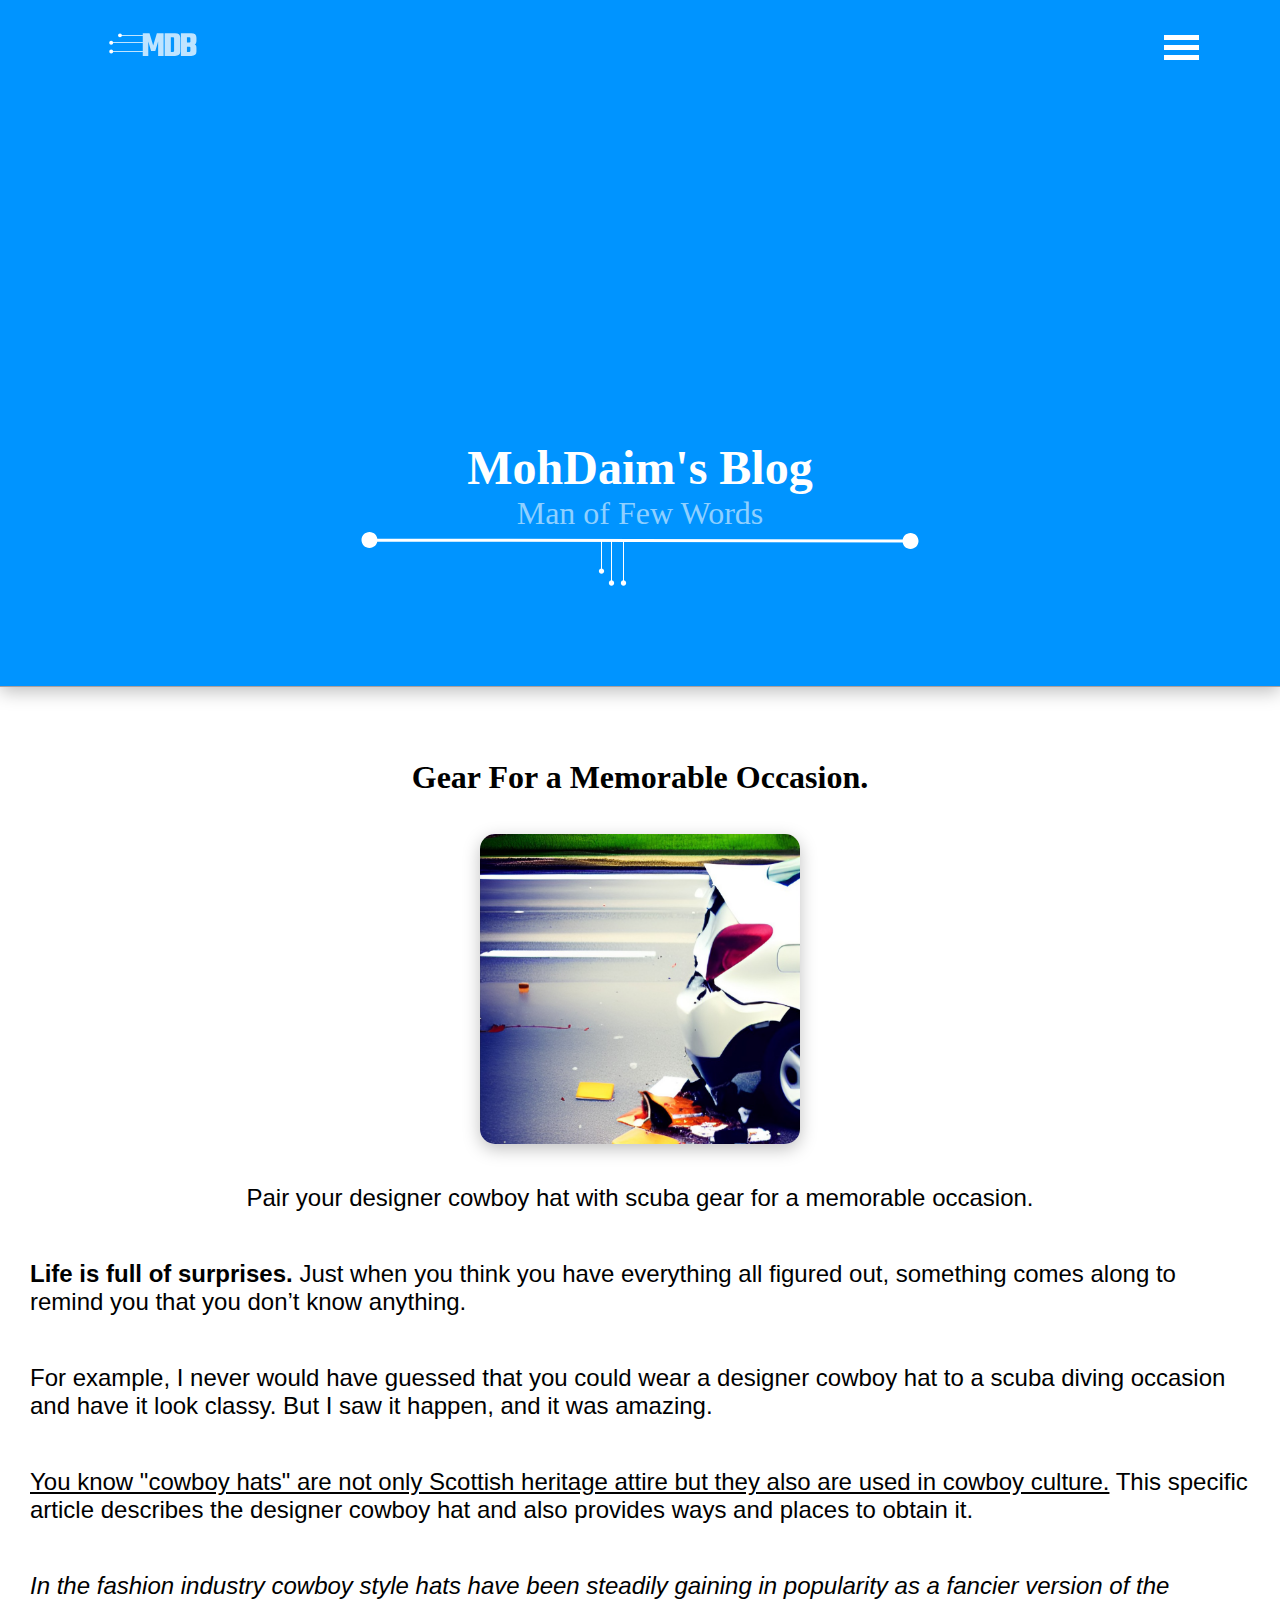
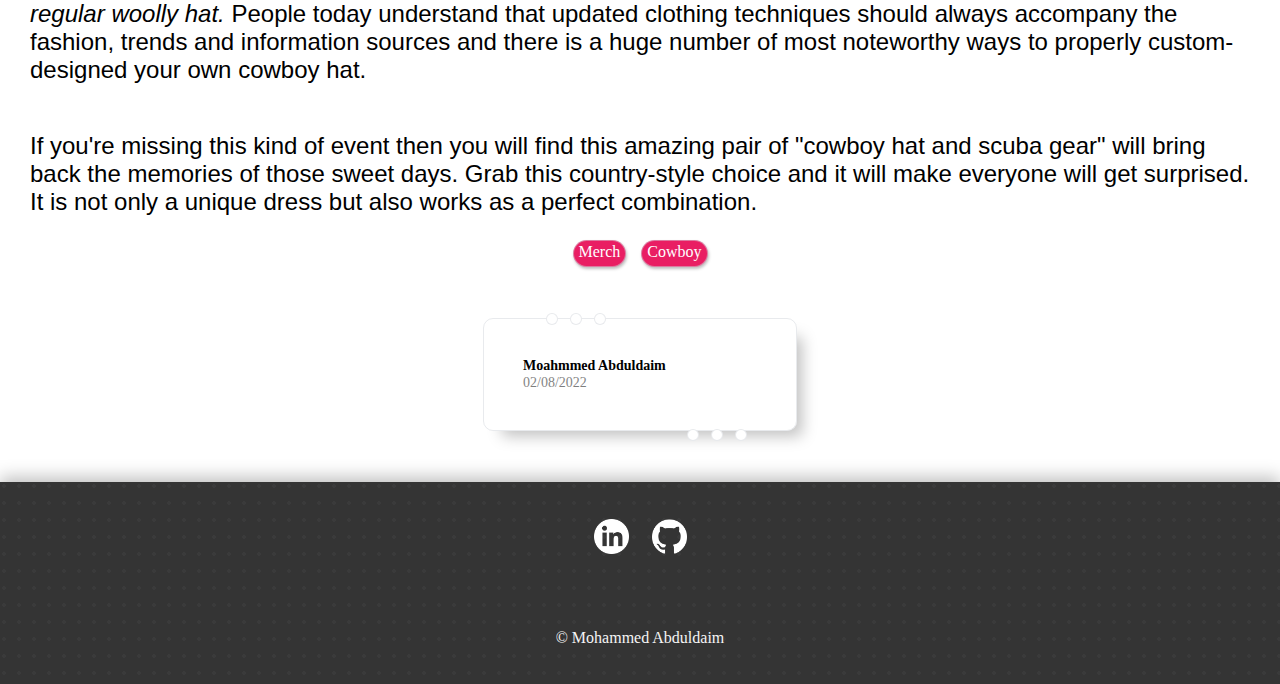
<file: posts/p-003.html>
<!DOCTYPE html>
<html lang="en">

<head>
    <meta charset="UTF-8">
    <meta http-equiv="X-UA-Compatible" content="IE=edge">
    <meta name="viewport" content="width=device-width, initial-scale=1.0">
    <link href="../assets/css/posts.css" rel="stylesheet">
    </link>
    <title>Document</title>
</head>

<body>
    <div id="content">
        <header id="hero">
            <section id="navbar">
                <div id="logo"></div>
                <nav id="nav-list">
                    <a class="nav-item" href="../index.html">Home</a>
                    <a class="nav-item" href="../about.html">About</a>
                    <a class="nav-item" href="../contact.html">Contact</a>
                </nav>
                <button id="burger-btn" onclick="showmenu()">
                    <div id="burger-menu"></div>
                </button>
            </section>
            <div id="mobile-navmenu">
                <nav id="mobile-navlist">
                    <a class="mobile-navitem" href="../index.html">Home</a>
                    <a class="mobile-navitem" href="../about.html">About</a>
                    <a class="mobile-navitem" href="../contant.html">Contact</a>
                </nav>
            </div>
            <section id="hero-core">
                <section id="hero-main">
                    <span class="hero-headline" id="title">MohDaim's Blog</span>
                    <span class="hero-headline" id="subtitle">Man of Few Words</span>
                </section>
                <div id="line-cont">
                    <svg width="558" height="54" viewBox="0 0 558 54" fill="none" xmlns="http://www.w3.org/2000/svg">
                        <path id="fline"
                            d="M0.500014 7.98521C0.491847 12.4035 4.06694 15.9918 8.48521 16C12.9035 16.0082 16.4918 12.4331 16.5 8.01479C16.5082 3.59652 12.9331 0.00818069 8.51479 1.38283e-05C4.09652 -0.00815303 0.508181 3.56694 0.500014 7.98521ZM541.5 8.98521C541.492 13.4035 545.067 16.9918 549.485 17C553.903 17.0082 557.492 13.4331 557.5 9.01479C557.508 4.59652 553.933 1.00818 549.515 1.00001C545.096 0.991847 541.508 4.56694 541.5 8.98521ZM8.49723 9.5L549.497 10.5L549.503 7.5L8.50277 6.5L8.49723 9.5Z"
                            fill="white" />
                        <path
                            d="M240.5 41.7311C241.973 41.7311 243.167 40.5372 243.167 39.0645C243.167 37.5917 241.973 36.3978 240.5 36.3978C239.027 36.3978 237.833 37.5917 237.833 39.0645C237.833 40.5372 239.027 41.7311 240.5 41.7311ZM241 39.0645V8H240V39.0645H241Z"
                            fill="white" />
                        <path
                            d="M250.5 53.6989C251.973 53.6989 253.167 52.505 253.167 51.0322C253.167 49.5595 251.973 48.3656 250.5 48.3656C249.027 48.3656 247.833 49.5595 247.833 51.0322C247.833 52.505 249.027 53.6989 250.5 53.6989ZM251 51.0322V8.03223H250V51.0322H251Z"
                            fill="white" />
                        <path
                            d="M262.5 53.6667C263.973 53.6667 265.167 52.4728 265.167 51C265.167 49.5272 263.973 48.3333 262.5 48.3333C261.027 48.3333 259.833 49.5272 259.833 51C259.833 52.4728 261.027 53.6667 262.5 53.6667ZM263 51V8H262V51H263Z"
                            fill="white" />
                    </svg>
                </div>
            </section>
        </header>
        <main>
            <h1>Gear For a Memorable Occasion.</h1>
            <figure>
                <div class="post-img" id="post-1-img"></div>
            </figure>
            <!--content-->
            <blockquote>Pair your designer cowboy hat with scuba gear for a memorable occasion.</blockquote>
            <p><b>Life is full of surprises.</b> Just when you think you have everything all figured out,
                something comes along to remind you that you don’t know anything.</p>
            <p>For example, I never would have guessed that you could wear a designer cowboy hat to a scuba diving
                occasion and have it look classy.
                But I saw it happen, and it was amazing.</p>
            <p><u>You know "cowboy hats" are not only Scottish heritage attire but they also are used in cowboy culture.</u>
                This specific article describes the designer cowboy hat and also provides ways and places to obtain it.
            </p>
            <p><em>In the fashion industry cowboy style hats have been steadily gaining in popularity as a fancier version
                of the regular woolly hat.</em>
                People today understand that updated clothing techniques should always accompany the fashion,
                trends and information sources and there is a huge number of most noteworthy ways to properly
                custom-designed your own cowboy hat.</p>
            <p>If you're missing this kind of event then you will find this amazing pair of "cowboy hat and scuba gear"
                will bring back the memories of those sweet days. Grab this country-style choice and it will make
                everyone will get surprised.
                It is not only a unique dress but also works as a perfect combination.</p>
            <div class="tags">
                <div class="tag">Merch</div>
                <div class="tag">Cowboy</div>
            </div>
        </main>
        <aside>
            <section class="card side-item" id="side-about">
                <div class="decoration sdi-top-dec" id="">
                    <div class="circle"></div>
                    <div class="circle"></div>
                    <div class="circle"></div>
                </div>
                <section id="about-author-content">
                    <span class="post-author">Moahmmed Abduldaim</span>
                    <span class="post-date">02/08/2022</span>
                </section>
                <div class="decoration sdi-bottom-dec">
                    <div class="circle"></div>
                    <div class="circle"></div>
                    <div class="circle"></div>
                </div>
            </section>
        </aside>
        <footer class="comp" id="footer">
            <section id="socials">
                <img class="social-icon" id="li" src="../assets/img/lin.png">
                <img class="social-icon" id="gh" src="../assets/img/gh.png">
            </section>
            <span id="footer-rights">© Mohammed Abduldaim</span>
        </footer>
    </div>
    <script src="../assets/js/nav.js"></script>
</body>

</html>
</file>
<file: assets/css/homepage.css>
@import "shared/layout.css";
@import "shared/hero.css";
@import "shared/card-container.css";
@import "shared/tags.css";
@import "homepage/post.css";
@import "homepage/main-content.css";
@import "shared/sidebar.css";
@import "shared/footer.css";
</file>
<file: assets/css/about.css>
@import "shared/layout.css";
@import "about/layout.css";
@import "shared/hero.css";
@import "about/main.css";
@import "shared/footer.css";
</file>
<file: assets/css/contact.css>
@import "shared/layout.css";
@import "about/layout.css";
@import "shared/hero.css";
@import "about/main.css";
@import "shared/footer.css";
@import "contact/contact-section.css";
</file>
<file: assets/css/posts.css>
@import "shared/layout.css";
@import "posts/layout.css";
@import "shared/hero.css";

@import "posts/main.css";
@import "shared/tags.css";
@import "posts/sidebar.css";
@import "shared/card-container.css";
@import "shared/sidebar.css";
@import "shared/footer.css";
</file>
